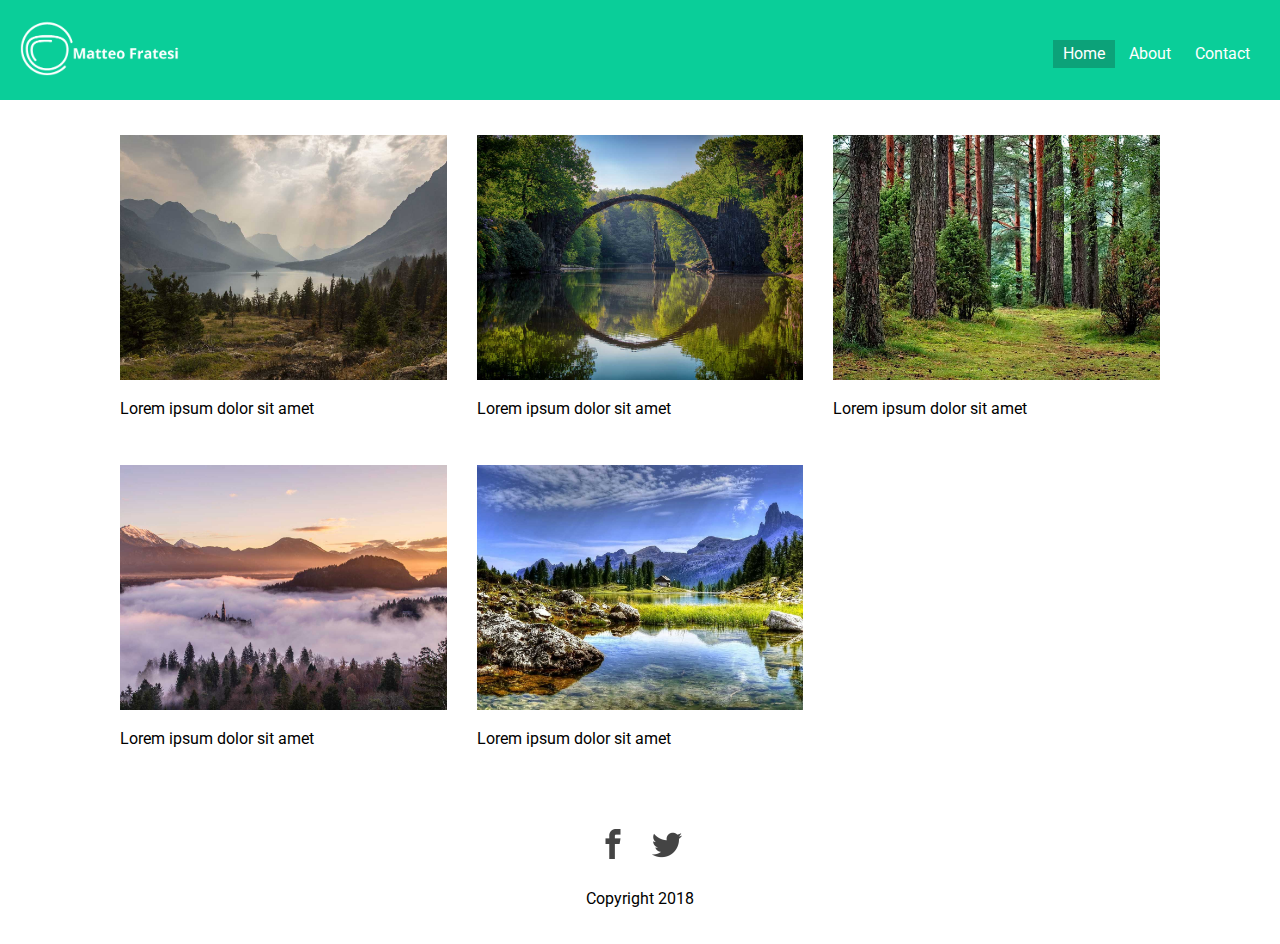
<file: index.html>
<!DOCTYPE html>
<html>
  <head>
    <meta charset="utf-8">
    <title>My test page</title>
    <meta content="width=device-width, initial-scale=1.0, maximum-scale=1.0, user-scalable=no" name="viewport">
    <link rel="stylesheet" href="stylesheets/normalize.css">
    <link href="https://fonts.googleapis.com/css?family=Roboto:400,400i,500,500i,700" rel="stylesheet">
    <link href="https://file.myfontastic.com/Pc9CiX2WVZAZeAvMSkKaKJ/icons.css" rel="stylesheet">
    <link rel="stylesheet" href="stylesheets/main.css">
  </head>
  <body>
    <header class="main clearfix">
      <div class="logo-container">
        <a href="index.html" class="logo">
          <img src="images/my-logo.png">
        </a>
      </div>
      <nav>
        <ul>
          <li><a href="index.html" class="active">Home</a></li>
          <li><a href="about.html">About</a></li>
          <li><a href="contact.html">Contact</a></li>
        </ul>
      </nav>
    </header>
    <main id="wrapper">
      <div class="container">
        <section class="gallery clearfix">
          <div class="item">
            <a href="#">
              <div class="picture"> 
                <img src="images/img-1.jpg" alt="mountain" />
              </div>
              <div class="caption">
                <p>Lorem ipsum dolor sit amet</p>
              </div>
            </a>
          </div>
          <div class="item">
            <a href="#">
              <div class="picture"> 
                <img src="images/img-2.jpg" alt="mountain" />
              </div>
              <div class="caption">
                <p>Lorem ipsum dolor sit amet</p>
              </div>
            </a>
          </div>
          <div class="item">
            <div class="picture"> 
              <img src="images/img-3.jpg" alt="mountain" />
            </div>
            <div class="caption">
              <p>Lorem ipsum dolor sit amet</p>
            </div>
          </div>
          <div class="item">
            <div class="picture"> 
              <img src="images/img-4.jpg" alt="mountain" />
            </div>
            <div class="caption">
              <p>Lorem ipsum dolor sit amet</p>
            </div>
          </div>
          <div class="item">
            <div class="picture"> 
              <img src="images/img-5.jpg" alt="mountain" />
            </div>
            <div class="caption">
              <p>Lorem ipsum dolor sit amet</p>
            </div>
          </div>
        </section>
      </div>
    </main>
    <footer class="main">
      <div class="social">
          <a href="#"><img src="images/facebook-black.png" alt="facebook" /></a>
          <a href="#"><img src="images/twitter-black.png" alt="twitter" /></a>
      </div>
      <p>Copyright 2018</p>
    </footer>
  </body>
</html>
</file>
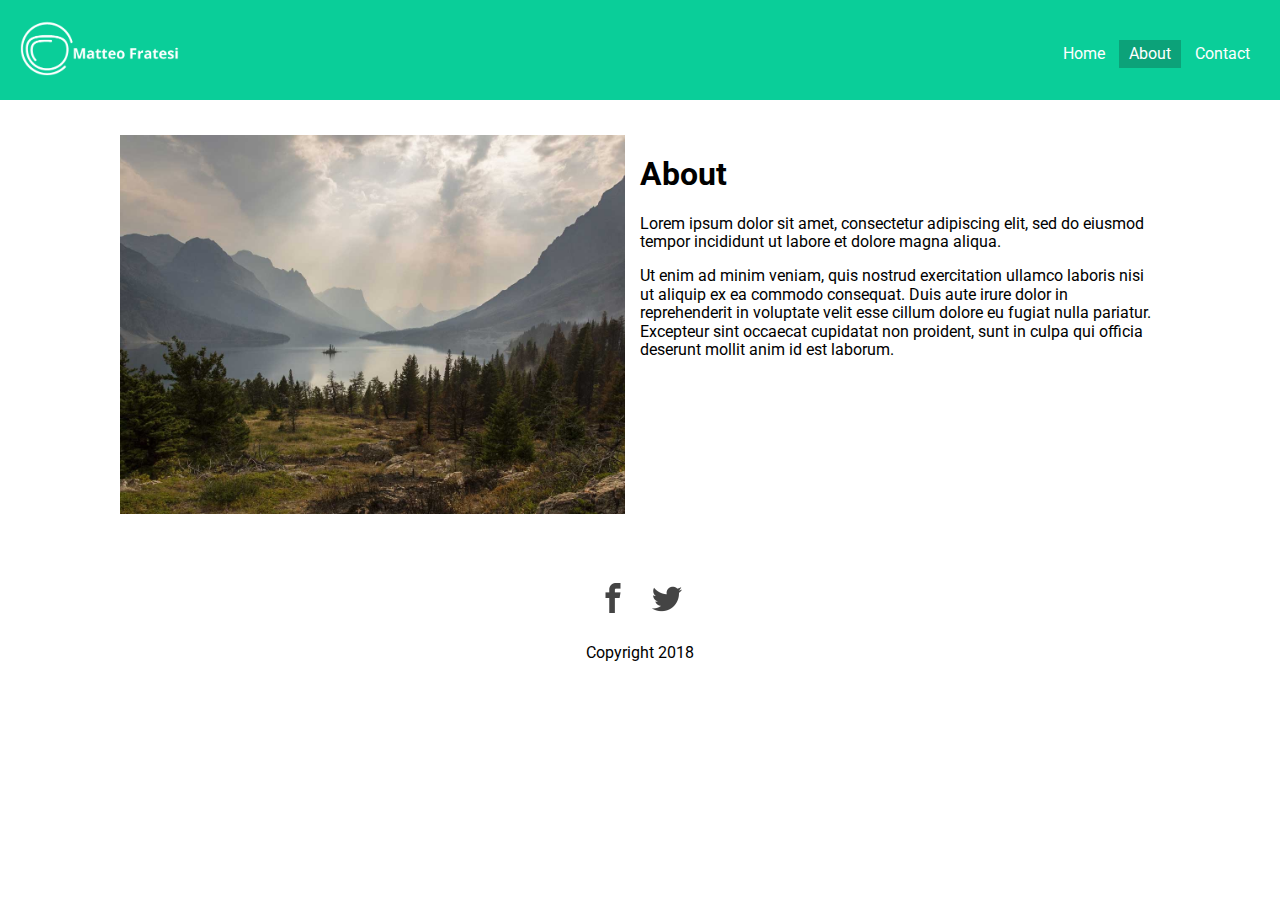
<file: about.html>
<!DOCTYPE html>
<html>
  <head>
    <meta charset="utf-8">
    <title>My test page</title>
    <meta content="width=device-width, initial-scale=1.0, maximum-scale=1.0, user-scalable=no" name="viewport">
    <link rel="stylesheet" href="stylesheets/normalize.css">
    <link href="https://fonts.googleapis.com/css?family=Roboto:400,400i,500,500i,700" rel="stylesheet">
    <link href="https://file.myfontastic.com/Pc9CiX2WVZAZeAvMSkKaKJ/icons.css" rel="stylesheet">
    <link rel="stylesheet" href="stylesheets/main.css">
  </head>
  <body>
    <header class="main clearfix">
      <div class="logo-container">
        <a href="index.html" class="logo">
          <img src="images/my-logo.png">
        </a>
      </div>
      <nav>
        <ul>
          <li><a href="index.html" >Home</a></li>
          <li><a href="about.html" class="active">About</a></li>
          <li><a href="contact.html">Contact</a></li>
        </ul>
      </nav>
    </header>
    <main id="wrapper">
      <div class="container">
        <section class="about clearfix">
            <div class="profile-pic">
              <img src="images/img-1.jpg" alt="mountain" />
            </div>
            <div class="info">
              <h1>About</h1>
              <p>Lorem ipsum dolor sit amet, consectetur adipiscing elit, sed do eiusmod tempor incididunt ut labore et dolore magna aliqua.</p> 
              <p> Ut enim ad minim veniam, quis nostrud exercitation ullamco laboris nisi ut aliquip ex ea commodo consequat. Duis aute irure dolor in reprehenderit in voluptate velit esse cillum dolore eu fugiat nulla pariatur. Excepteur sint occaecat cupidatat non proident, sunt in culpa qui officia deserunt mollit anim id est laborum.</p>
            </div>
        </section>
      </div>
    </main>
    <footer class="main">
      <div class="social">
          <a href="#"><img src="images/facebook-black.png" alt="facebook" /></a>
          <a href="#"><img src="images/twitter-black.png" alt="twitter" /></a>
      </div>
      <p>Copyright 2018</p>
    </footer>
  </body>
</html>
</file>
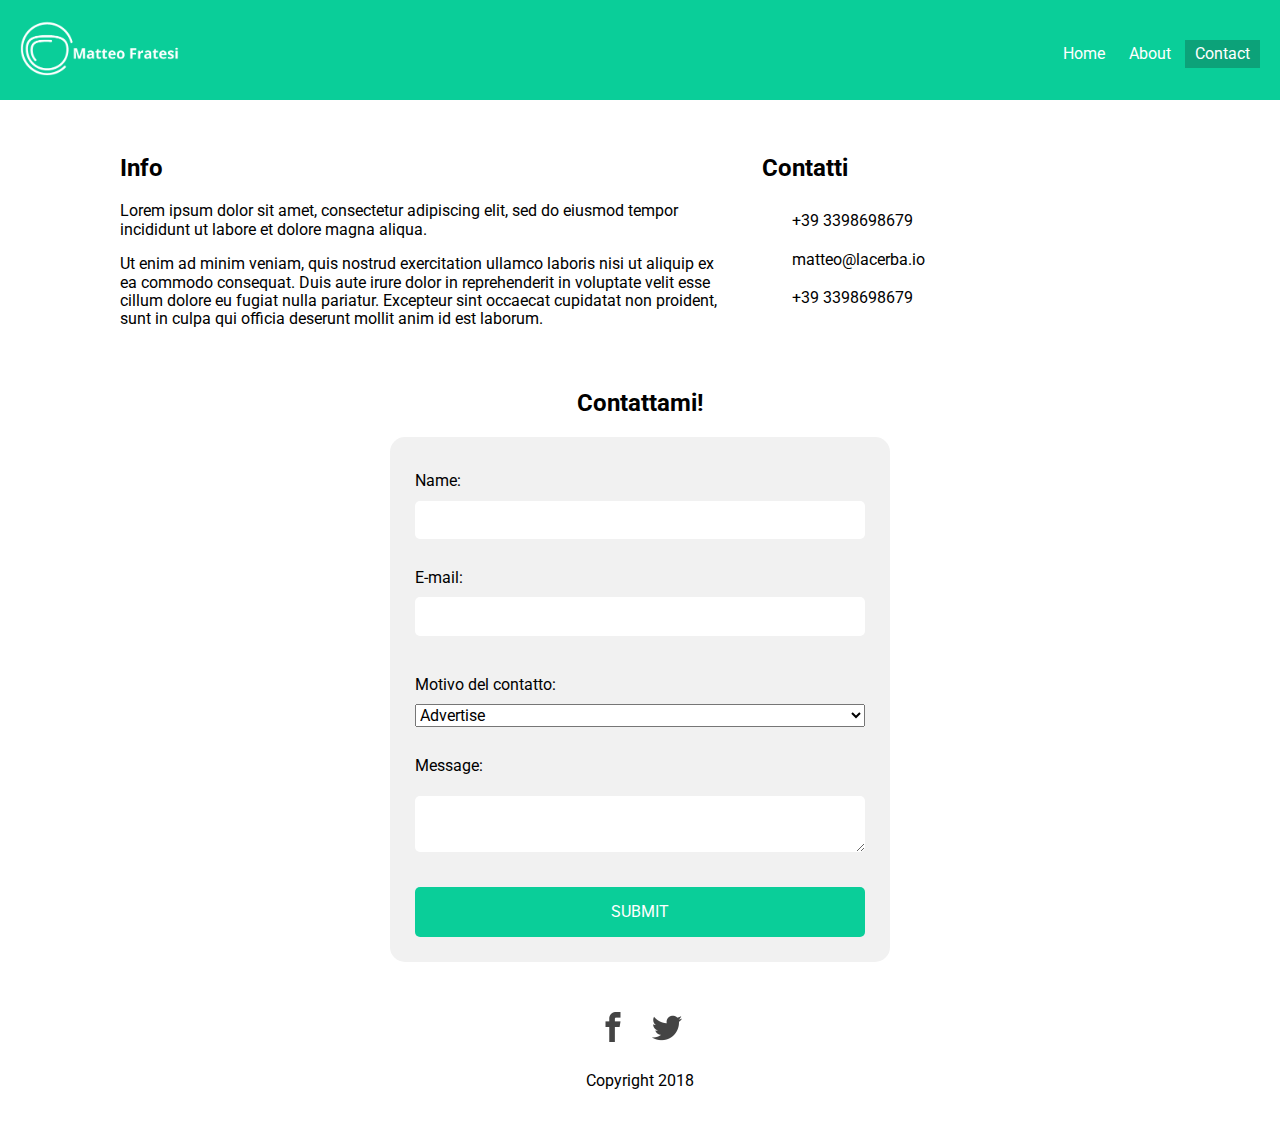
<file: contact.html>
<!DOCTYPE html>
<html>
  <head>
    <meta charset="utf-8">
    <title>My test page</title>
    <meta content="width=device-width, initial-scale=1.0, maximum-scale=1.0, user-scalable=no" name="viewport">
    <link rel="stylesheet" href="stylesheets/normalize.css">
    <link href="https://fonts.googleapis.com/css?family=Roboto:400,400i,500,500i,700" rel="stylesheet">
    <link href="https://file.myfontastic.com/Pc9CiX2WVZAZeAvMSkKaKJ/icons.css" rel="stylesheet">
    <link rel="stylesheet" href="stylesheets/main.css">
  </head>
  <body>
    <header class="main clearfix">
      <div class="logo-container">
        <a href="index.html" class="logo">
          <img src="images/my-logo.png">
        </a>
      </div>
      <nav>
        <ul>
          <li><a href="index.html" >Home</a></li>
          <li><a href="about.html">About</a></li>
          <li><a href="contact.html" class="active">Contact</a></li>
        </ul>
      </nav>
    </header>
    <main id="wrapper">
      <div class="container">
        <section class="contact clearfix">
            <div class="info">
              <h2>Info</h2>
              <p>Lorem ipsum dolor sit amet, consectetur adipiscing elit, sed do eiusmod tempor incididunt ut labore et dolore magna aliqua.</p> 
              <p> Ut enim ad minim veniam, quis nostrud exercitation ullamco laboris nisi ut aliquip ex ea commodo consequat. Duis aute irure dolor in reprehenderit in voluptate velit esse cillum dolore eu fugiat nulla pariatur. Excepteur sint occaecat cupidatat non proident, sunt in culpa qui officia deserunt mollit anim id est laborum.</p>
            </div>
            <div class="contacts">
              <h2>Contatti</h2>
              <ul>
                <li class="icon-phone"><a href="#">+39 3398698679</a></li>
                <li class="icon-mail"><a href="#">matteo@lacerba.io</a></li>
                <li class="icon-twitter"><a href="#">+39 3398698679</a></li>
              </ul>
            </div>
        </section>
        <section class="form">
          <h2>Contattami!</h2>
          <form action="/my-handling-form-page" method="post">
            <div class="form-group">
              <label for="name">Name:</label>
              <input type="text" id="name" name="user_name">
            </div>
            <div class="form-group">
              <label for="mail">E-mail:</label>
              <input type="email" id="mail" name="user_mail">
            </div>
            <div class="form-group reason">
              <label for="select">Motivo del contatto:</label>
              <select name="select" class="field-select">
                <option value="Advertise">Advertise</option>
                <option value="Partnership">Partnership</option>
                <option value="General Question">General</option>
              </select>
            </div>
            <div class="form-group">
              <label for="msg">Message:</label>
              <textarea id="msg" name="user_message"></textarea>
            </div>
            <button type="submit">Submit</button>
          </form>
        </section>
      </div>
    </main>
    <footer class="main">
      <div class="social">
        <a href="#"><img src="images/facebook-black.png" alt="facebook" /></a>
        <a href="#"><img src="images/twitter-black.png" alt="twitter" /></a>
      </div>
      <p>Copyright 2018</p>
    </footer>
  </body>
</html>
</file>
<file: stylesheets/main.css>
/********** GENERAL ***********/
/* test */
* {
  box-sizing: border-box;
}

body {
  font-family: 'Roboto', sans-serif;
}

a {
  text-decoration: none;
  color: #000;
}

ul {
  list-style-type: none;
  padding: 0;
  margin: 0;
}

.clearfix::after {
  content: "";
  clear: both;
  display: table;
}

img {
  max-width: 100%;
}

.container {
  padding: 0 15px;
}




/*********HEADER **************/

header.main {
  color: white;
  background-color: #0ACE99;
}


header.main li {
  display: inline-block;
}

header.main .logo img{
  width: 160px;
}

header.main li a {
  color: #fff;
  display: inline-block;
  padding: 5px 10px;
  transition: background .3s;
}




/************ GALLERY ********/


.gallery, .about, .contact {
  padding-top: 20px;
  margin: 0 -15px;
}


.gallery .item {
  padding: 15px;
}



/************ FOOTER ********/

footer.main {
  text-align: center;
  margin-top: 20px;
  padding: 20px;
}



.social img {
  width: 50px;
  padding: 10px;
}

/************ ABOUT ********/


.about .profile-pic, .about .info {
  padding: 15px;
}


/************ CONTACT ********/


.contact .info, .contact .contacts {
  padding: 15px;
}

.contacts li {
  position: relative;
  padding: 10px 0 10px 30px;
}

.contacts li:before {
  position: absolute;
  left: 0;
  font-size: 24px;
}

.form {
  margin-top: 30px;
}

form {
  max-width: 500px;
  margin: 0 auto;
  padding: 25px;
  background: #f1f1f1;
  border-radius: 15px;
}

input, label {
  display: block;
}

select {
  width: 100%;
}

input, textarea {
  width: 100%;
  margin:  10px 0 30px;
  padding: 10px;
  border: 0;
  border-radius: 5px;
}

label {
  margin: 10px 0;
}

form button {
  width:  100%;
  background: #0ACE99;
  color:  white;
  height: 50px;
  border-radius: 5px;
  text-transform: uppercase;
  border: 0;
}

.form h2 {
  text-align: center;
}

.form .reason {
  margin-bottom: 30px;
}

.form .reason label {
  display: inline-block;
}


@media only screen and (min-width: 768px) { 

  header.main {
    padding: 20px;
  }

  header.main .logo-container {
    float: left;
    width: 50%;
  }

  header.main nav {
    float: right;
    width: 50%;
    text-align: right;
    padding-top: 20px;
  }


  .gallery .item {
    float: left;
    width: 50%;
  }


  .profile-pic {
    float: left;
    width: 50%;
  }

  .contact .info {
    float: left;
    width: 60%;
  }

  .contact .contacts {
    float: right;
    width: 40%;
  }


}

@media only screen and (min-width: 992px) { 

  
   header.main li a:hover, header.main li a.active {
    background: #0ca279;
  }

  .gallery .item {
    width: 33.33%;
  }

  .container {
    max-width: 1070px;
    margin: 0 auto;
  }

  .gallery .item a {
    display: block;
    transition: opacity .3s;
  }

  .gallery .item a .picture {
    transition: opacity .3s;
  }

  .gallery .item a:hover .picture {
    opacity: .7;
  }

 



}

@media only screen and (min-width: 1200px) { 


}


@media  only screen and (max-width: 767px) { 


  header.main {
    text-align: center;
  }
  
  header.main .logo-container  {
    padding: 20px;
  }
  
  header.main nav  {
    padding: 20px;
    background-color: #0CA279;
  }

}
</file>
